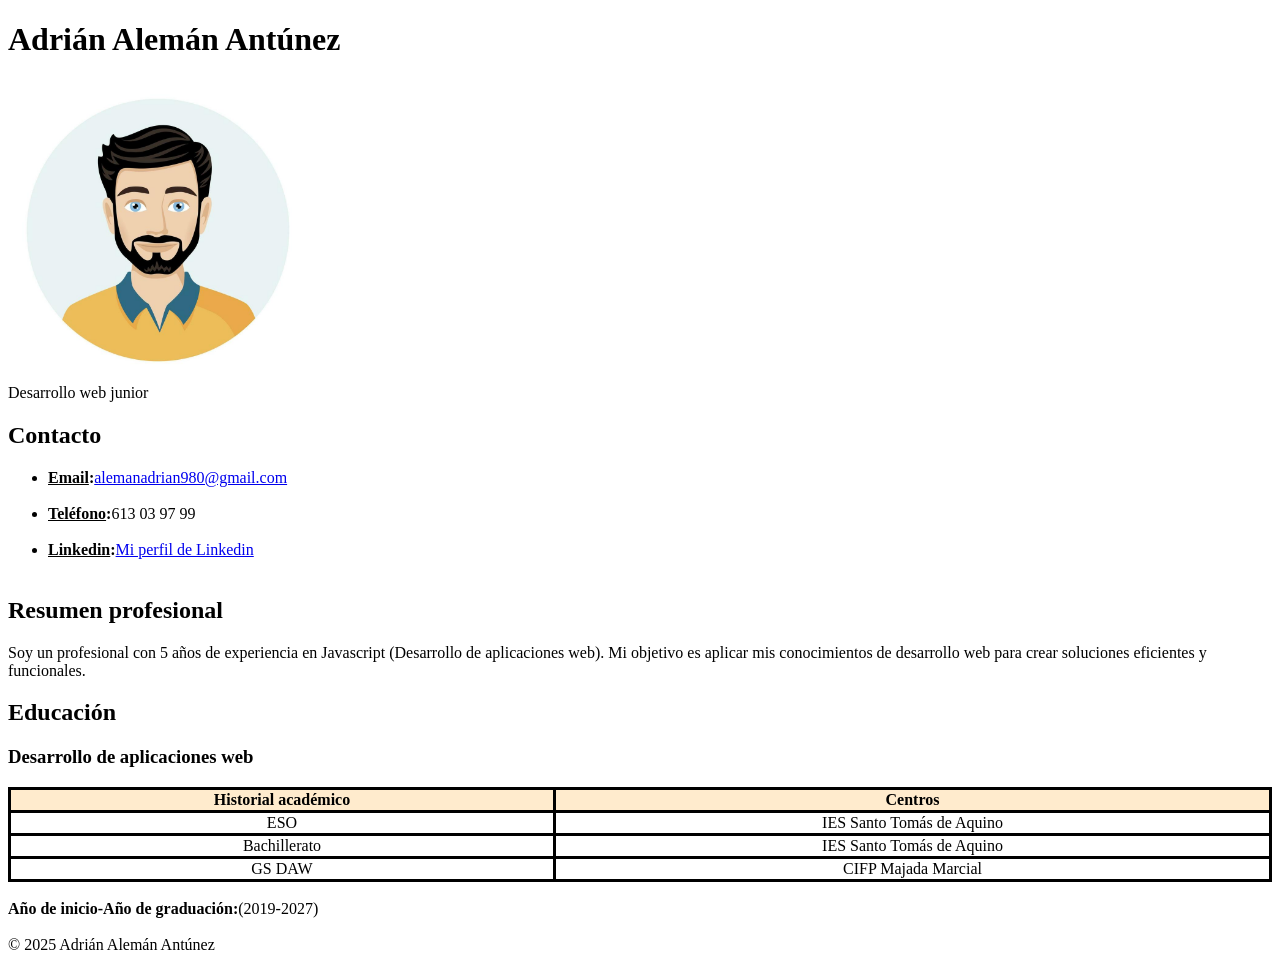
<file: index.html>
<!DOCTYPE html>
<html lang="en">
<header>

    <head>
        <meta charset="UTF-8">
        <meta name="viewport" content="width=device-width, initial-scale=1.0">
        <title>Document</title>
        <h1>Adrián Alemán Antúnez</h1>
        <img src="avatar.jpg" alt="Debería verse un avatar" width="300" height="300"><br>
        Desarrollo web junior
        <link rel="stylesheet" href="style.css">
    </head>
</header>

<body>
    <main>
        <section>
            <h2>Contacto</h2>

            <ul>
                <li><b><u>Email</u>:</b><a href="alemanadrian980@gmail.com">alemanadrian980@gmail.com</a></li> <br>
                <li><b><u>Teléfono</u>:</b>613 03 97 99</li><br>
                <li><b><u>Linkedin</u>:</b><a href="https://www.linkedin.com/in/adri%C3%A1n-alem%C3%A1n-862b36387/">Mi
                        perfil de Linkedin</a></li> <br>
            </ul>
        </section>

        <section>
            <h2>Resumen profesional</h2>
            Soy un profesional con 5 años de experiencia en Javascript (Desarrollo de aplicaciones web). Mi objetivo es
            aplicar mis conocimientos de desarrollo web para crear soluciones eficientes y funcionales.
        </section>

        <section>
            <h2>Educación</h2>
            <h3>Desarrollo de aplicaciones web</h3>
            <table>
                <tr>
                    <th>Historial académico</th>
                    <th>Centros</th>
                </tr>
                <tr>
                    <td>ESO</td>
                    <td>IES Santo Tomás de Aquino</td>
                </tr>
                <tr>
                    <td>Bachillerato</td>
                    <td>IES Santo Tomás de Aquino</td>
                </tr>
                <tr>
                    <td>GS DAW</td>
                    <td>CIFP Majada Marcial</td>
                </tr>
            </table><br>
            <b>Año de inicio-Año de graduación:</b>(2019-2027) <br><br>
        </section>
    </main>
</body>
<footer>
   © 2025 Adrián Alemán Antúnez
</footer>

</html>
</file>
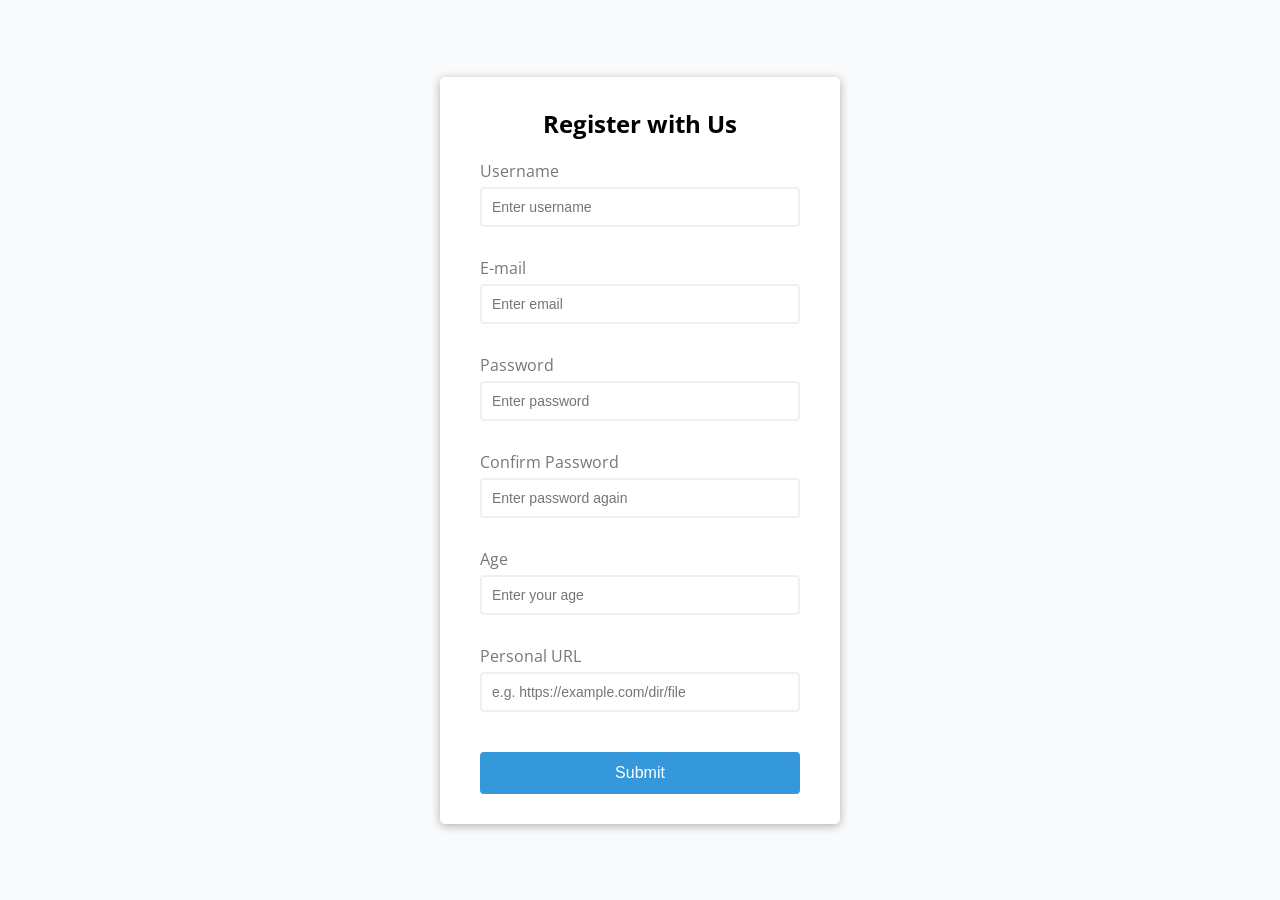
<file: ACTIVIDAD16_Ej1/index.html>
<!DOCTYPE html>
<html lang="en">
<head>
    <meta charset="UTF-8">
    <meta http-equiv="X-UA-Compatible" content="IE=edge">
    <meta name="viewport" content="width=device-width, initial-scale=1.0">
    <title>Form Validator</title>
    <link rel="stylesheet" href="./style.css">
</head>
<body>
    <div class="container">
        <form id="form" class="form">
            <h2>Register with Us</h2>

            <div class="form-control">
                <label for="username">Username</label>
                <input type="text" id="username" name="username" placeholder="Enter username">
                <small>Error message</small>
            </div>

            <div class="form-control">
                <label for="email">E-mail</label>
                <input type="email" id="email" name="email" placeholder="Enter email">
                <small>Error message</small>
            </div>

            <div class="form-control">
                <label for="password">Password</label>
                <input type="password" id="password" name="password" placeholder="Enter password">
                <small>Error message</small>
            </div>

            <div class="form-control">
                <label for="confirmpassword">Confirm Password</label>
                <input type="password" id="confirmpassword" name="confirmpassword" placeholder="Enter password again">
                <small>Error message</small>
            </div>

            <div class="form-control">
                <label for="age">Age</label>
                <input type="number" id="age" name="age" placeholder="Enter your age">
                <small>Error message</small>
            </div>

            <div class="form-control">
                <label for="personalurl">Personal URL</label>
                <input type="text" id="personalurl" name="personalurl" placeholder="e.g. https://example.com/dir/file">
                <small>Error message</small>
            </div>

            <button type="submit">Submit</button>
        </form>
        <p id="success-msg" class="success-msg" style="display:none;">
            ✅ Registration successful!
        </p>
    </div>
    <script src="script.js"></script>
</body>
</html>
</file>
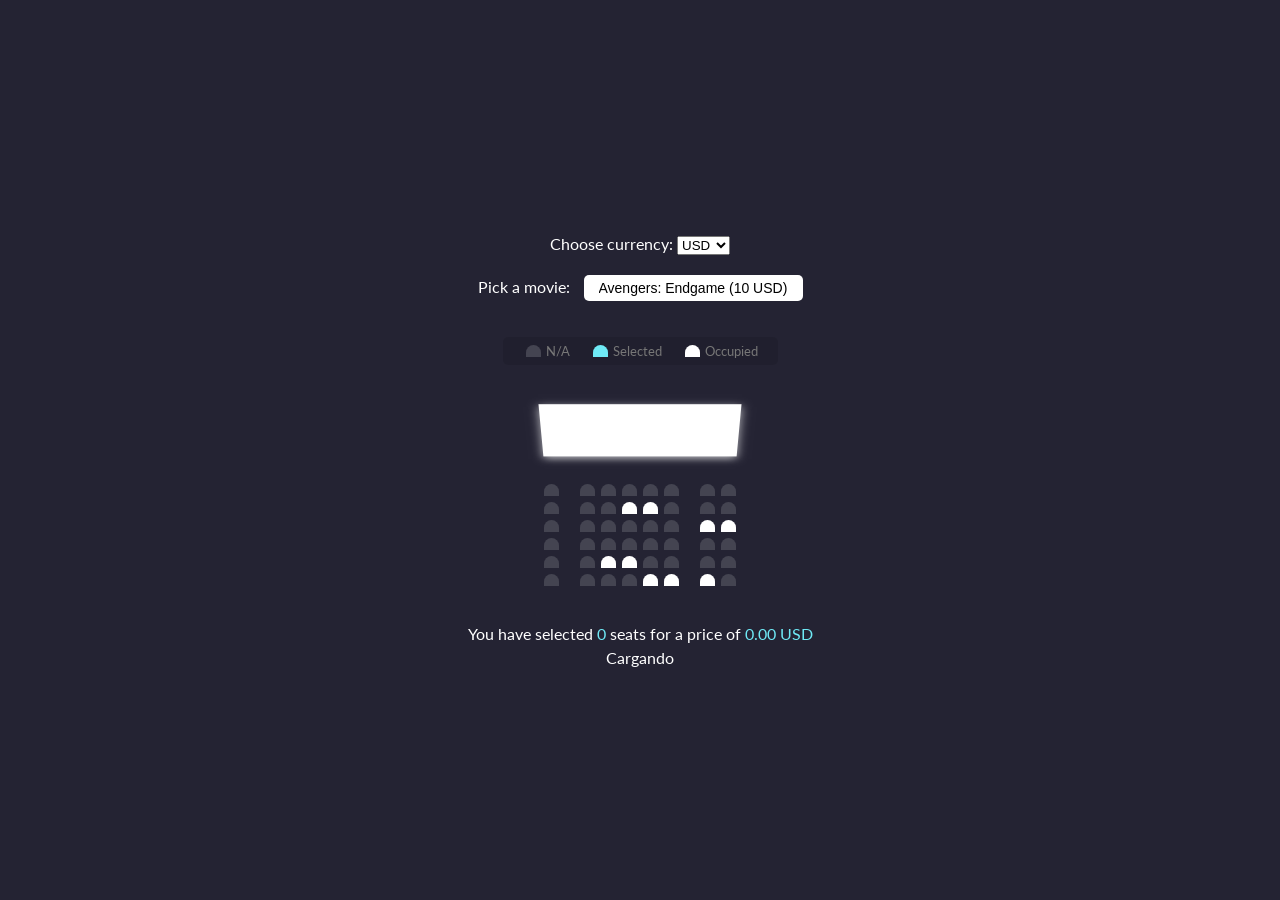
<file: ACTIVIDAD16_Ej3/index.html>
<!DOCTYPE html>
<html lang="en">
<head>
    <meta charset="UTF-8">
    <meta http-equiv="X-UA-Compatible" content="IE=edge">
    <meta name="viewport" content="width=device-width, initial-scale=1.0">
    <link rel="stylesheet" href="style.css">
    <title>Movie Seat Booking</title>
</head>
<body>
    <div class="currency-container">
        <label> Choose currency: </label>
        <select id="currency-one">
           
            <option value="AED">AED</option>
            <option value="ARS">ARS</option>
            <option value="AUD">AUD</option>
            <option value="BGN">BGN</option>
            <option value="BRL">BRL</option>
            <option value="BSD">BSD</option>
            <option value="CAD">CAD</option>
            <option value="CHF">CHF</option>
            <option value="CLP">CLP</option>
            <option value="CNY">CNY</option>
            <option value="COP">COP</option>
            <option value="CZK">CZK</option>
            <option value="DKK">DKK</option>
            <option value="DOP">DOP</option>
            <option value="EGP">EGP</option>
            <option value="EUR">EUR</option>
            <option value="FJD">FJD</option>
            <option value="GBP">GBP</option>
            <option value="GTQ">GTQ</option>
            <option value="HKD">HKD</option>
            <option value="HRK">HRK</option>
            <option value="HUF">HUF</option>
            <option value="IDR">IDR</option>
            <option value="ILS">ILS</option>
            <option value="INR">INR</option>
            <option value="ISK">ISK</option>
            <option value="JPY">JPY</option>
            <option value="KRW">KRW</option>
            <option value="KZT">KZT</option>
            <option value="MXN">MXN</option>
            <option value="MYR">MYR</option>
            <option value="NOK">NOK</option>
            <option value="NZD">NZD</option>
            <option value="PAB">PAB</option>
            <option value="PEN">PEN</option>
            <option value="PHP">PHP</option>
            <option value="PKR">PKR</option>
            <option value="PLN">PLN</option>
            <option value="PYG">PYG</option>
            <option value="RON">RON</option>
            <option value="RUB">RUB</option>
            <option value="SAR">SAR</option>
            <option value="SEK">SEK</option>
            <option value="SGD">SGD</option>
            <option value="THB">THB</option>
            <option value="TRY">TRY</option>
            <option value="TWD">TWD</option>
            <option value="UAH">UAH</option>
            <option value="USD" selected>USD</option>
            <option value="UYU">UYU</option>
            <option value="VND">VND</option>
            <option value="ZAR">ZAR</option>
        </select>
    </div>

    <div class="movie-container">
        <label> Pick a movie: </label>
        <select id="movie">
            <option value="10">Avengers: Endgame (10 USD)</option>
            <option value="12">Jocker (12 USD)</option>
            <option value="8">Toy Story 4 (8 USD)</option>
            <option value="9">The Lion King (9 USD)</option>
        </select>
    </div>

    <ul class="showcase">
        <li>
            <div class="seat"></div>
            <small>N/A</small>
        </li>
        <li>
            <div class="seat selected"></div>
            <small>Selected</small>
        </li>
        <li>
            <div class="seat occupied"></div>
            <small>Occupied</small>
        </li>
    </ul>

    <div class="container">
        <div class="screen"></div>
        <div class="row">
            <div class="seat"></div>
            <div class="seat"></div>
            <div class="seat"></div>
            <div class="seat"></div>
            <div class="seat"></div>
            <div class="seat"></div>
            <div class="seat"></div>
            <div class="seat"></div>
        </div>
        <div class="row">
            <div class="seat"></div>
            <div class="seat"></div>
            <div class="seat"></div>
            <div class="seat occupied"></div>
            <div class="seat occupied"></div>
            <div class="seat"></div>
            <div class="seat"></div>
            <div class="seat"></div>
        </div>
        <div class="row">
            <div class="seat"></div>
            <div class="seat"></div>
            <div class="seat"></div>
            <div class="seat"></div>
            <div class="seat"></div>
            <div class="seat"></div>
            <div class="seat occupied"></div>
            <div class="seat occupied"></div>
        </div>
        <div class="row">
            <div class="seat"></div>
            <div class="seat"></div>
            <div class="seat"></div>
            <div class="seat"></div>
            <div class="seat"></div>
            <div class="seat"></div>
            <div class="seat"></div>
            <div class="seat"></div>
        </div>
        <div class="row">
            <div class="seat"></div>
            <div class="seat"></div>
            <div class="seat occupied"></div>
            <div class="seat occupied"></div>
            <div class="seat"></div>
            <div class="seat"></div>
            <div class="seat"></div>
            <div class="seat"></div>
        </div>
        <div class="row">
            <div class="seat"></div>
            <div class="seat"></div>
            <div class="seat"></div>
            <div class="seat"></div>
            <div class="seat occupied"></div>
            <div class="seat occupied"></div>
            <div class="seat occupied"></div>
            <div class="seat"></div>
        </div>
    </div>

    <p class="text">You have selected <span id="count">0</span> seats for a price of <span id="total">0</span> <span id="coin">USD</span></p>

    <div id="cargando">
        Cargando
    </div>
    
    <script src="script.js"></script>
</body>
</html>
</file>
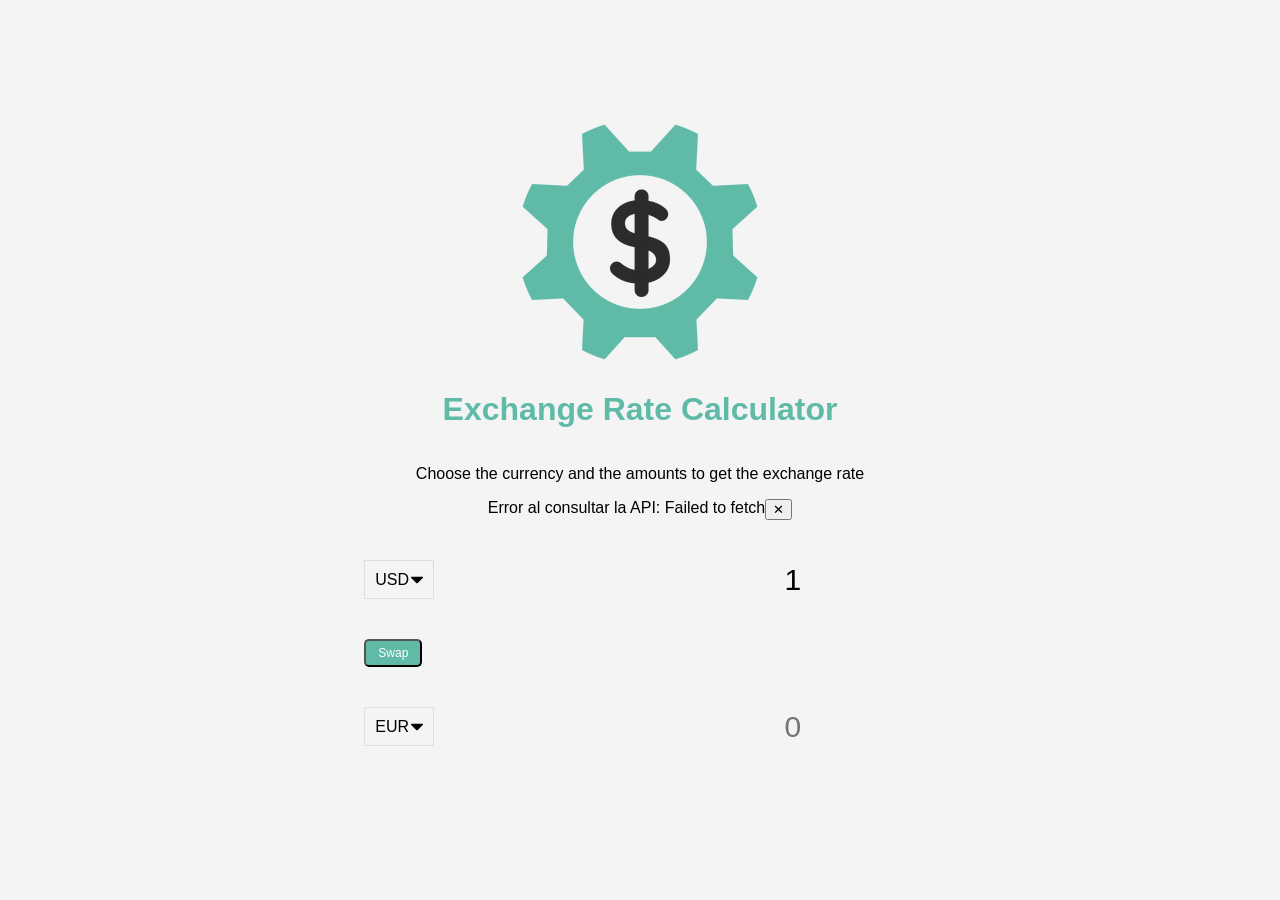
<file: ACTIVIDAD16_Ej2/www/index.html>
<!DOCTYPE html>
<html lang="en">
<head>
    <meta charset="UTF-8">
    <meta http-equiv="X-UA-Compatible" content="IE=edge">
    <meta name="viewport" content="width=device-width, initial-scale=1.0">
    <title>Exchange Rate Calculator</title>
    <link rel="stylesheet" href="style.css">
</head>
<body>
    <img src="img/money.png" alt="" class="">
    <h1>Exchange Rate Calculator</h1>
    <p>Choose the currency and the amounts to get the exchange rate</p>

    <!-- Loading overlay: se muestra mientras se consulta la API -->
    <div id="loading-overlay" class="loading-overlay">
        <div class="loading-box">
            <div class="spinner"></div>
            <p>Cargando tipos de cambio…</p>
        </div>
    </div>

    <!-- Banner de error: se muestra si falla la petición a la API -->
    <div id="error-banner" class="error-banner">
        <span id="error-text"></span>
        <button id="error-close" aria-label="Cerrar">✕</button>
    </div>
   
    <div class="container">
        <div class="currency">
            <select id="currency-one">
               
                <option value="AED">AED</option>
                <option value="ARS">ARS</option>
                <option value="AUD">AUD</option>
                <option value="BGN">BGN</option>
                <option value="BRL">BRL</option>
                <option value="BSD">BSD</option>
                <option value="CAD">CAD</option>
                <option value="CHF">CHF</option>
                <option value="CLP">CLP</option>
                <option value="CNY">CNY</option>
                <option value="COP">COP</option>
                <option value="CZK">CZK</option>
                <option value="DKK">DKK</option>
                <option value="DOP">DOP</option>
                <option value="EGP">EGP</option>
                <option value="EUR">EUR</option>
                <option value="FJD">FJD</option>
                <option value="GBP">GBP</option>
                <option value="GTQ">GTQ</option>
                <option value="HKD">HKD</option>
                <option value="HRK">HRK</option>
                <option value="HUF">HUF</option>
                <option value="IDR">IDR</option>
                <option value="ILS">ILS</option>
                <option value="INR">INR</option>
                <option value="ISK">ISK</option>
                <option value="JPY">JPY</option>
                <option value="KRW">KRW</option>
                <option value="KZT">KZT</option>
                <option value="MXN">MXN</option>
                <option value="MYR">MYR</option>
                <option value="NOK">NOK</option>
                <option value="NZD">NZD</option>
                <option value="PAB">PAB</option>
                <option value="PEN">PEN</option>
                <option value="PHP">PHP</option>
                <option value="PKR">PKR</option>
                <option value="PLN">PLN</option>
                <option value="PYG">PYG</option>
                <option value="RON">RON</option>
                <option value="RUB">RUB</option>
                <option value="SAR">SAR</option>
                <option value="SEK">SEK</option>
                <option value="SGD">SGD</option>
                <option value="THB">THB</option>
                <option value="TRY">TRY</option>
                <option value="TWD">TWD</option>
                <option value="UAH">UAH</option>
                <option value="USD" selected>USD</option>
                <option value="UYU">UYU</option>
                <option value="VND">VND</option>
                <option value="ZAR">ZAR</option>
            </select>
            <input type="number" id="amount-one" placeholder="0" value="1" min="0">
            <small> Error message </small>
        </div>
            
        <div class="swap-rate-container">
            <button class="btn" id="swap">
                Swap
            </button>
            <div class="rate" id="rate"></div>
        </div>
        

        <div class="currency">
            <select id="currency-two">
                   
                    <option value="AED">AED</option>
                    <option value="ARS">ARS</option>
                    <option value="AUD">AUD</option>
                    <option value="BGN">BGN</option>
                    <option value="BRL">BRL</option>
                    <option value="BSD">BSD</option>
                    <option value="CAD">CAD</option>
                    <option value="CHF">CHF</option>
                    <option value="CLP">CLP</option>
                    <option value="CNY">CNY</option>
                    <option value="COP">COP</option>
                    <option value="CZK">CZK</option>
                    <option value="DKK">DKK</option>
                    <option value="DOP">DOP</option>
                    <option value="EGP">EGP</option>
                    <option value="EUR" selected>EUR</option>
                    <option value="FJD">FJD</option>
                    <option value="GBP">GBP</option>
                    <option value="GTQ">GTQ</option>
                    <option value="HKD">HKD</option>
                    <option value="HRK">HRK</option>
                    <option value="HUF">HUF</option>
                    <option value="IDR">IDR</option>
                    <option value="ILS">ILS</option>
                    <option value="INR">INR</option>
                    <option value="ISK">ISK</option>
                    <option value="JPY">JPY</option>
                    <option value="KRW">KRW</option>
                    <option value="KZT">KZT</option>
                    <option value="MXN">MXN</option>
                    <option value="MYR">MYR</option>
                    <option value="NOK">NOK</option>
                    <option value="NZD">NZD</option>
                    <option value="PAB">PAB</option>
                    <option value="PEN">PEN</option>
                    <option value="PHP">PHP</option>
                    <option value="PKR">PKR</option>
                    <option value="PLN">PLN</option>
                    <option value="PYG">PYG</option>
                    <option value="RON">RON</option>
                    <option value="RUB">RUB</option>
                    <option value="SAR">SAR</option>
                    <option value="SEK">SEK</option>
                    <option value="SGD">SGD</option>
                    <option value="THB">THB</option>
                    <option value="TRY">TRY</option>
                    <option value="TWD">TWD</option>
                    <option value="UAH">UAH</option>
                    <option value="USD">USD</option>
                    <option value="UYU">UYU</option>
                    <option value="VND">VND</option>
                    <option value="ZAR">ZAR</option>
            </select>
            
            <input type="number" id="amount-two" placeholder="0" min="0">
            <small> Error message </small>
            <div id="cargando" >
                Cargando
            </div>
        </div>

    </div>

    <script src="script.js"></script>
</body>
</html>
</file>
<file: style.css>
table {
    border-collapse: collapse;
    width: 100%;
}

tr,td {
    border: solid;
    text-align: center;
}

th {
    border: solid;
    background-color: blanchedalmond
}
</file>
<file: ACTIVIDAD16_Ej1/style.css>
@import url('https://fonts.googleapis.com/css?family=Open+Sans&display=swap');

:root {
    --success-color: #2ecc71;
    --error-color: #e74c3c;
}

* {
    box-sizing: border-box;
}

body {
    background-color: #f9fafb;
    font-family: 'Open Sans', sans-serif;
    display: flex;
    align-items: center;
    justify-content: center;
    min-height: 100vh;
    margin: 0;
}

.container {
    background-color: #fff;
    border-radius: 5px;
    box-shadow: 0 2px 10px rgba(0, 0, 0, 0.3);
    width: 400px;
}

h2 {
    text-align: center;
    margin: 0 0 20px;
}

.form {
    padding: 30px 40px;
}

.form-control {
    margin-bottom: 10px;
    padding-bottom: 20px;
    position: relative;
}

.form-control label {
    color: #777;
    display: block;
    margin-bottom: 5px;
}

.form-control input {
    border: 2px solid #f0f0f0;
    border-radius: 4px;
    display: block;
    width: 100%;
    padding: 10px;
    font-size: 14px;
}

.form-control input:focus {
    outline: 0;
    border-color: #777;
}

.form-control.success input {
    border-color: var(--success-color);
}

.form-control.error input {
    border-color: var(--error-color);
}

.form-control small {
    color: var(--error-color);
    position: absolute;
    bottom: 0;
    left: 0;
    visibility: hidden;
}

.form-control.error small {
    visibility: visible;
}

.form button {
    cursor: pointer;
    background-color: #3498db;
    border: 2px solid #3498db;
    border-radius: 4px;
    color: #fff;
    display: block;
    font-size: 16px;
    padding: 10px;
    margin-top: 20px;
    width: 100%;
}
</file>
<file: ACTIVIDAD16_Ej3/style.css>
@import url('https://fonts.googleapis.com/css?family=Lato&display=swap');

* {
    box-sizing: border-box;
}

body {
    background-color: #242333;
    color: #fff;
    display: flex;
    flex-direction: column;
    align-items: center;
    justify-content: center;
    height: 100vh;
    font-family: 'Lato', sans-serif;
    margin:0;
}

.movie-container {
    margin: 20px 0;
}

.movie-container select {
    background-color: #fff;
    border: 0;
    border-radius: 5px;
    font-size: 14px;
    margin-left: 10px;
    padding: 5px 15px 5px 15px;
    -moz-appearance: none;
    -webkit-appearance: none;
    appearance: none;
}

.container {
    perspective: 1000px;
    margin-bottom: 30px;
}

.seat {
    background-color: #444451;
    height: 12px;
    width: 15px;
    margin: 3px;
    border-top-left-radius: 10px;
    border-top-right-radius: 10px;
}


.seat.selected {
    background-color: #6feaf6;
}

.seat.occupied {
    background-color: #fff;
}

.seat:nth-of-type(2) {
    margin-left: 18px;
}

.seat:nth-last-of-type(2) {
    margin-left: 18px;
}

.seat:not(.occupied):hover {
    cursor:pointer;
    transform: scale(1.2);
}

.showcase .seat:not(.occupied):hover {
    cursor: default;
    transform: scale(1);
}

.showcase {
    background:rgba(0,0,0,0.1);
    padding: 5px 10px;
    border-radius: 5px;
    color: #777;
    list-style-type: none;
    display: flex;
    justify-content: space-between;
}

.showcase li {
    display: flex;
    align-items: center;
    justify-content: center;
    margin: 0 10px;
}

.showcase li small {
    margin-left: 2px;
}

.row {
    display: flex;
}

.screen {
    background-color: #fff;
    height: 70px;
    width: 100%;
    margin: 15px 0;
    transform: rotateX(-45deg);
    box-shadow: 0 3px 10px rgba(255,255,255,0.7);
}

p.text {
    margin:5px 0;
}

p.text span{
    color: #6feaf6;
}

#cargando{
    display: block;
}
</file>
<file: ACTIVIDAD16_Ej2/www/style.css>
:root {
    --primary-color: #5fbaa7;
    --error-color:#e74c3c;
    --success-color:#2ecc71;
}

*{
    box-sizing: border-box;
}

body {
    background-color: #f4f4f4;
    font-family: Arial, Helvetica, sans-serif;
    display: flex;
    flex-direction: column;
    align-items: center;
    justify-content: center;
    height: 100vh;
    margin: 0;
    padding: 20px;
}

h1 {
    color: var(--primary-color);
}

p {
    text-align: center;
}

.btn {
    color:#fff;
    background: var(--primary-color);
    cursor: pointer;
    border-radius:5px;
    font-size: 12px;
    padding: 5px 12px;
}

.money-img {
    width:150px;
}

.currency{
    padding: 40px 0;
    display: flex;
    align-items: center;
    justify-content: space-between;
}

.currency select {
    padding: 10px 20px 10px 10px;
    -moz-appearance: none;
    -webkit-appearance: none;
    appearance: none;
    border: 1px solid#dedede;
    font-size: 16px;
    background: transparent;
    background-image: url('data:image/svg+xml;charset=US-ASCII,%3Csvg%20xmlns%3D%22http%3A%2F%2Fwww.w3.org%2F2000%2Fsvg%22%20width%3D%22292.4%22%20height%3D%22292.4%22%3E%3Cpath%20fill%3D%22%20000002%22%20d%3D%22M287%2069.4a17.6%2017.6%200%200%200-13-5.4H18.4c-5%200-9.3%201.8-12.9%205.4A17.6%2017.6%200%200%200%200%2082.2c0%205%201.8%209.3%205.4%2012.9l128%20127.9c3.6%203.6%207.8%205.4%2012.8%205.4s9.2-1.8%2012.8-5.4L287%2095c3.5-3.5%205.4-7.8%205.4-12.8%200-5-1.9-9.2-5.5-12.8z%22%2F%3E%3C%2Fsvg%3E');
    background-position: right 10px top 50%,0,0;
    background-size: 12px auto, 100%;
    background-repeat: no-repeat;
}

.currency input {
    border: 0;
    background: transparent;
    font-size: 30px;
    text-align: right;
}

.swap-rate-container {
    display: flex;
    align-items: center;
    justify-content: space-between;
}

.rate {
    color: var(--primary-color);
    font-size: 14px;
    padding: 0 10px;
}

select:focus, input:focus, button:focus {
    outline: 0;
}

@media(max-width:600px) {
    .currency input {
        width: 200px;
    }
}

#cargando {
    font-size: 2em;
}

.currency small {
    
    color: var(--error-color);
    margin-left: 10px;
    visibility: hidden;
}

.currency.error small {
    visibility:visible;
}


#error-banner{
    display: none;
}

#loading-overlay{
    display: none;
}

#cargando{
    display: block;
}
</file>
